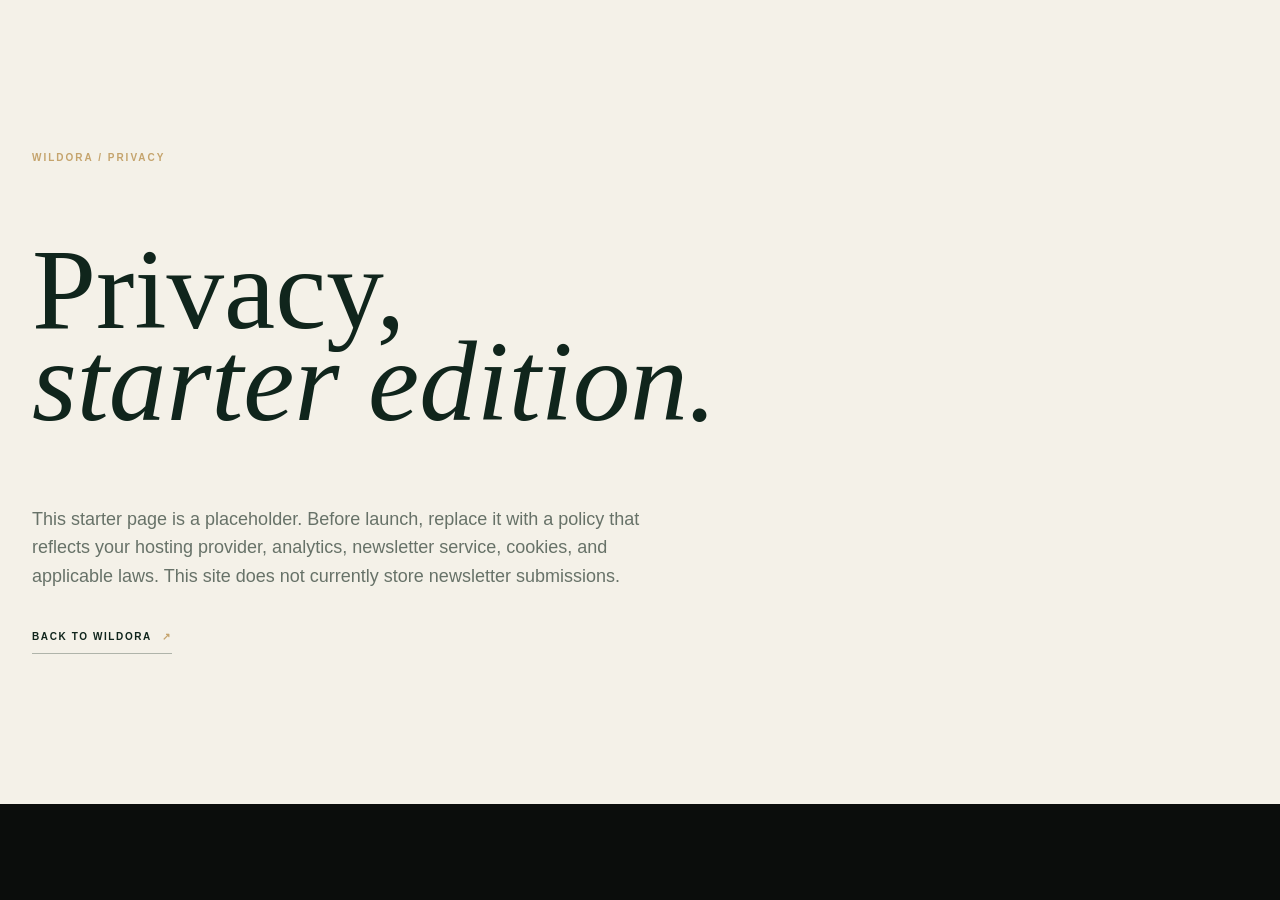
<file: privacy.html>
<!doctype html><html lang="en"><head><meta charset="utf-8"><meta name="viewport" content="width=device-width, initial-scale=1"><title>Privacy starter — Wildora</title><link rel="stylesheet" href="styles.css"></head><body><main class="section shell"><p class="eyebrow">Wildora / Privacy</p><h1 style="font-family:var(--serif);font-size:clamp(56px,9vw,120px);line-height:.8;font-weight:500">Privacy,<br><em>starter edition.</em></h1><p style="max-width:620px;color:#677268;font-size:18px">This starter page is a placeholder. Before launch, replace it with a policy that reflects your hosting provider, analytics, newsletter service, cookies, and applicable laws. This site does not currently store newsletter submissions.</p><a class="text-link" href="index.html">Back to Wildora <span>↗</span></a></main></body></html>
</file>
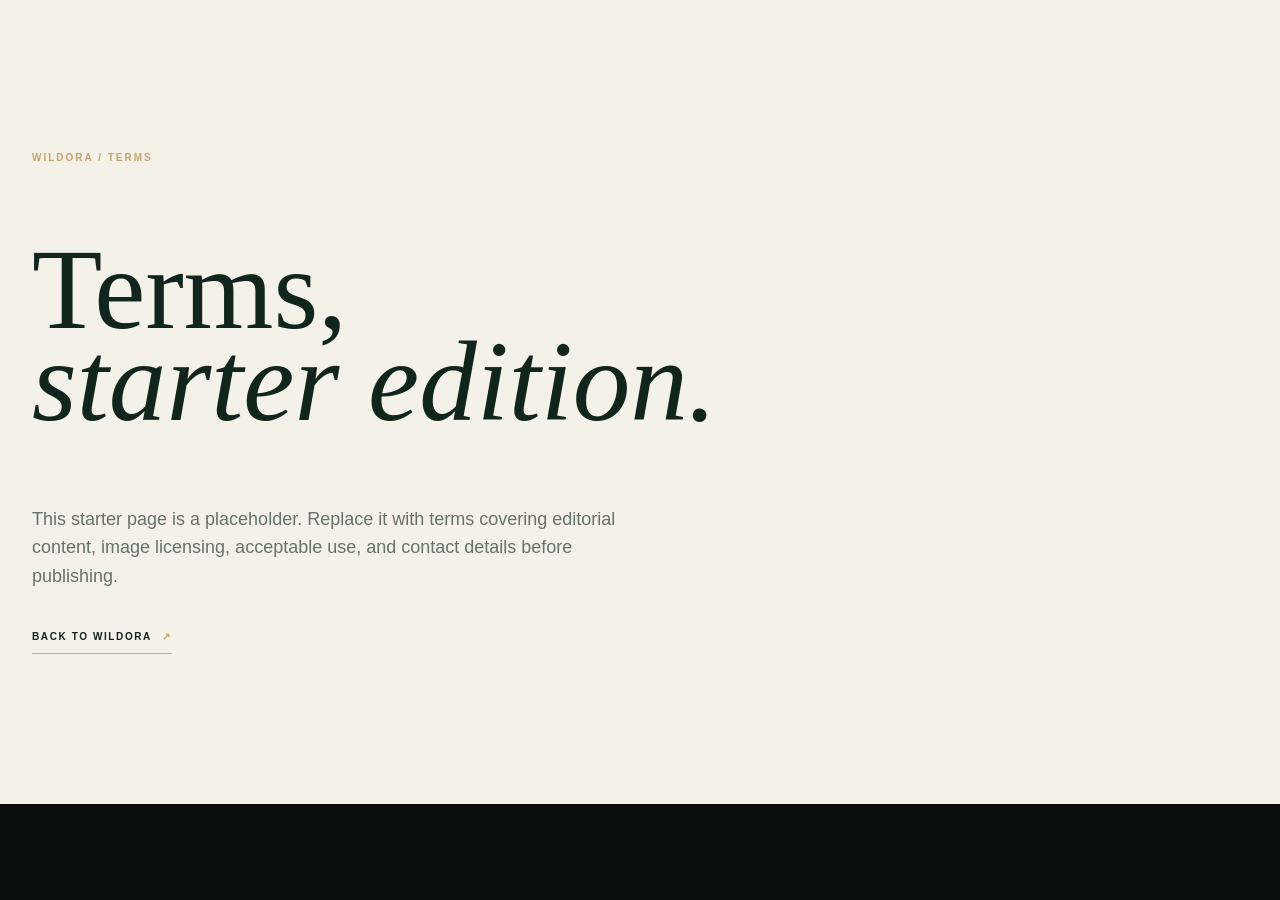
<file: terms.html>
<!doctype html><html lang="en"><head><meta charset="utf-8"><meta name="viewport" content="width=device-width, initial-scale=1"><title>Terms starter — Wildora</title><link rel="stylesheet" href="styles.css"></head><body><main class="section shell"><p class="eyebrow">Wildora / Terms</p><h1 style="font-family:var(--serif);font-size:clamp(56px,9vw,120px);line-height:.8;font-weight:500">Terms,<br><em>starter edition.</em></h1><p style="max-width:620px;color:#677268;font-size:18px">This starter page is a placeholder. Replace it with terms covering editorial content, image licensing, acceptable use, and contact details before publishing.</p><a class="text-link" href="index.html">Back to Wildora <span>↗</span></a></main></body></html>
</file>
<file: styles.css>
:root{--forest:#10251c;--obsidian:#0b0d0c;--ivory:#f4f1e8;--sage:#a8b8a3;--gold:#c5a46d;--line:rgba(244,241,232,.18);--serif:'Cormorant Garamond',Georgia,serif;--sans:'DM Sans',Arial,sans-serif;--shell:min(1240px,calc(100% - 64px));--ease:cubic-bezier(.22,.61,.36,1)}
*{box-sizing:border-box}html{scroll-behavior:smooth;background:var(--obsidian)}body{margin:0;background:var(--ivory);color:var(--forest);font-family:var(--sans);font-size:15px;line-height:1.6;overflow-x:hidden}.shell{width:var(--shell);margin-inline:auto}.sr-only{position:absolute;width:1px;height:1px;padding:0;margin:-1px;overflow:hidden;clip:rect(0,0,0,0);white-space:nowrap;border:0}.skip-link{position:fixed;z-index:100;top:12px;left:12px;transform:translateY(-150%);background:var(--ivory);color:var(--forest);padding:10px 16px}.skip-link:focus{transform:none}.page-noise{position:fixed;z-index:20;inset:0;pointer-events:none;opacity:.035;background-image:url("data:image/svg+xml,%3Csvg viewBox='0 0 180 180' xmlns='http://www.w3.org/2000/svg'%3E%3Cfilter id='n'%3E%3CfeTurbulence type='fractalNoise' baseFrequency='.85' numOctaves='3' stitchTiles='stitch'/%3E%3C/filter%3E%3Crect width='100%25' height='100%25' filter='url(%23n)' opacity='.8'/%3E%3C/svg%3E")}.site-header{position:fixed;z-index:30;top:0;left:0;width:100%;color:var(--ivory);transition:background .5s var(--ease),color .5s var(--ease),box-shadow .5s var(--ease)}.site-header.is-solid{background:rgba(11,13,12,.94);backdrop-filter:blur(18px);box-shadow:0 1px 0 rgba(255,255,255,.08)}.nav-shell{width:var(--shell);margin:auto;min-height:86px;display:flex;align-items:center;justify-content:space-between}.wordmark{font-weight:600;letter-spacing:.22em;font-size:16px;color:inherit;text-decoration:none}.wordmark-dot{color:var(--gold)}.site-nav{display:flex;align-items:center;gap:28px}.nav-link{color:inherit;text-decoration:none;font-size:12px;letter-spacing:.12em;text-transform:uppercase;position:relative;padding:10px 0}.nav-link:after{content:"";position:absolute;bottom:3px;left:0;width:100%;height:1px;background:var(--gold);transform:scaleX(0);transform-origin:right;transition:transform .35s var(--ease)}.nav-link:hover:after,.nav-link:focus-visible:after,.nav-link.is-active:after{transform:scaleX(1);transform-origin:left}.nav-cta,.button{border:1px solid transparent;display:inline-flex;align-items:center;justify-content:center;gap:14px;padding:14px 20px;color:var(--forest);text-decoration:none;font-size:11px;font-weight:600;letter-spacing:.14em;text-transform:uppercase;transition:transform .3s var(--ease),background .3s var(--ease),color .3s var(--ease),border-color .3s var(--ease)}.nav-cta{color:var(--ivory);border-color:rgba(244,241,232,.42);padding:11px 16px}.nav-cta:hover,.button:hover{transform:translateY(-3px)}.menu-toggle{display:none;background:none;border:0;color:inherit;width:42px;height:42px;padding:10px}.menu-toggle span:not(.sr-only){display:block;width:22px;height:1px;background:currentColor;margin:6px 0;transition:transform .3s var(--ease)}.hero{position:relative;min-height:100svh;background:var(--obsidian);color:var(--ivory);display:flex;align-items:center;isolation:isolate}.hero-media,.hero-vignette{position:absolute;inset:0}.hero-media{background-image:var(--hero-image);background-position:center;background-size:cover;transform:scale(1.05);animation:heroZoom 14s ease-out forwards}.hero-vignette{background:linear-gradient(90deg,rgba(7,12,9,.78) 0%,rgba(7,12,9,.3) 54%,rgba(7,12,9,.25) 100%),linear-gradient(0deg,rgba(7,12,9,.68),transparent 40%);z-index:1}.hero-content{position:relative;z-index:2;padding-top:120px}.eyebrow{margin:0 0 18px;color:var(--gold);font-size:10px;letter-spacing:.2em;text-transform:uppercase;font-weight:600}.hero-eyebrow{color:var(--sage);max-width:360px}.hero-title{font-family:var(--serif);font-size:clamp(78px,12vw,190px);font-weight:500;letter-spacing:-.05em;line-height:.72;text-transform:uppercase;margin:0 0 36px;max-width:950px}.hero-title span{display:block}.hero-title span:last-child{color:transparent;-webkit-text-stroke:1px var(--ivory)}.hero-copy{font-family:var(--serif);font-size:clamp(20px,2.4vw,32px);line-height:1.1;max-width:490px;margin:0 0 36px}.hero-actions{display:flex;gap:12px;flex-wrap:wrap}.button-light{background:var(--ivory)}.button-light:hover{background:var(--gold)}.button-ghost{border-color:rgba(244,241,232,.5);color:var(--ivory);background:transparent}.button-ghost:hover{border-color:var(--ivory);background:rgba(244,241,232,.1)}.play-icon{font-size:9px}.hero-footer{position:absolute;z-index:2;bottom:34px;left:0;right:0;display:flex;justify-content:space-between;color:var(--sage);font-size:10px;letter-spacing:.16em;text-transform:uppercase}.scroll-cue{display:flex;align-items:center;gap:12px}.scroll-line{display:inline-block;width:38px;height:1px;background:var(--gold)}.ticker{overflow:hidden;background:var(--forest);color:var(--ivory);white-space:nowrap}.ticker-track{display:flex;justify-content:space-around;min-width:max-content;gap:36px;padding:14px 0;font-family:var(--serif);font-size:21px;font-style:italic;animation:marquee 26s linear infinite}.ticker i{color:var(--gold);font-style:normal;font-size:13px}.section{padding:150px 0}.section-intro{margin-bottom:72px}.split-intro{display:grid;grid-template-columns:1fr 1fr;gap:64px;align-items:end}.section h2,.manifesto-section h2,.newsletter-section h2{font-family:var(--serif);font-size:clamp(52px,7vw,98px);line-height:.82;letter-spacing:-.045em;font-weight:500;margin:0}.section h2 em,.manifesto-section h2 em,.newsletter-section h2 em{color:#799175;font-style:italic}.section-lede{max-width:360px;margin:0 0 9px;color:#677268;font-size:17px;line-height:1.5}.destination-feature{display:grid;grid-template-columns:1.42fr 1fr;gap:64px;align-items:center}.destination-image,.image-hover,.story-image,.about-image,.wildlife-image{position:relative;display:block;overflow:hidden;background-image:var(--image);background-size:cover;background-position:center;transition:transform .8s var(--ease)}.destination-image:after,.image-hover:after,.story-image:after,.about-image:after,.wildlife-image:after{content:"";position:absolute;inset:0;background:linear-gradient(180deg,rgba(0,0,0,.1),rgba(0,0,0,.4));transition:background .5s var(--ease)}.image-hover:hover{transform:scale(.985)}.image-hover:hover:after{background:linear-gradient(180deg,rgba(0,0,0,.02),rgba(0,0,0,.22))}.destination-feature .destination-image{height:550px}.image-label{position:absolute;z-index:1;left:20px;bottom:18px;color:var(--ivory);font-size:10px;letter-spacing:.16em;text-transform:uppercase}.destination-copy{padding-right:25%}.destination-copy h3,.destination-card h3,.wildlife-caption h3,.story-info h3{font-family:var(--serif);font-size:clamp(34px,4vw,61px);line-height:.9;letter-spacing:-.04em;font-weight:500;margin:0 0 22px}.destination-copy h3{font-size:clamp(42px,5vw,72px)}.destination-copy p,.story-info p{color:#6b756c;max-width:310px}.text-link{display:inline-flex;align-items:center;gap:10px;color:var(--forest);text-decoration:none;text-transform:uppercase;letter-spacing:.16em;font-size:10px;font-weight:600;border-bottom:1px solid rgba(16,37,28,.3);padding-bottom:8px;margin-top:20px}.text-link span{color:var(--gold);transition:transform .3s var(--ease)}.text-link:hover span{transform:translate(4px,-4px)}.destination-grid{display:grid;grid-template-columns:1fr 1.2fr;gap:64px;margin-top:110px;align-items:start}.destination-card-tall{margin-top:70px}.destination-card .destination-image{height:500px}.destination-card-wide .destination-image{height:390px}.card-meta{display:flex;justify-content:space-between;margin:18px 0 20px;color:#7d897f;font-size:10px;letter-spacing:.16em;text-transform:uppercase}.card-meta a{color:var(--forest);text-decoration:none;font-size:18px}.destination-card h3{font-size:clamp(36px,4vw,58px);margin:0}.destination-foot{display:flex;justify-content:space-between;border-top:1px solid rgba(16,37,28,.18);margin-top:96px;padding-top:20px;color:#7d897f;font-size:10px;letter-spacing:.16em;text-transform:uppercase}.destination-foot .text-link{margin:0}.wildlife-section{background:var(--forest);color:var(--ivory)}.wildlife-section .section-lede{color:var(--sage)}.wildlife-section h2 em{color:var(--gold)}.wildlife-layout{display:grid;grid-template-columns:1.3fr 1fr;gap:80px;align-items:start}.wildlife-image{height:640px}.round-arrow{position:absolute;z-index:2;top:20px;right:20px;width:50px;height:50px;border:1px solid rgba(244,241,232,.7);border-radius:50%;display:grid;place-items:center;color:var(--ivory);font-size:20px}.wildlife-caption{display:grid;grid-template-columns:1fr 1fr;gap:30px;margin-top:26px}.wildlife-caption h3{font-size:clamp(48px,5vw,72px);margin:0}.wildlife-caption p{color:var(--sage);margin:8px 0 0}.wildlife-list{border-top:1px solid var(--line)}.wildlife-row{display:grid;grid-template-columns:38px 1fr 20px;gap:18px;align-items:center;color:var(--ivory);text-decoration:none;border-bottom:1px solid var(--line);padding:25px 0;transition:padding .35s var(--ease),color .35s var(--ease)}.wildlife-row:hover{padding-left:10px;color:var(--gold)}.wildlife-index{color:var(--gold);font-size:11px}.wildlife-row strong{display:block;font-family:var(--serif);font-size:28px;font-weight:500;line-height:1}.wildlife-row small{display:block;color:var(--sage);font-size:10px;letter-spacing:.1em;text-transform:uppercase;margin-top:8px}.row-arrow{font-size:19px}.wildlife-link{color:var(--ivory);border-color:rgba(244,241,232,.35);margin-top:36px}.stories-section{background:#e9e6dd}.stories-grid{display:grid;grid-template-columns:1.25fr 1fr 1fr;gap:22px}.story-card-large{grid-row:span 2}.story-image{height:300px}.story-card-large .story-image{height:585px}.story-info{padding:22px 0 0}.story-info h3{font-size:clamp(34px,4vw,58px);margin-bottom:16px}.story-info .eyebrow{margin-bottom:12px}.story-info p:not(.eyebrow){font-size:14px}.demo-note{border-left:2px solid var(--gold);padding-left:16px;color:#6d766f;font-size:12px;max-width:480px;margin:70px 0 0}.video-section{position:relative;min-height:760px;display:grid;place-items:center;color:var(--ivory);overflow:hidden;background:var(--obsidian)}.video-backdrop,.video-overlay{position:absolute;inset:0}.video-backdrop{background-image:var(--video-image);background-size:cover;background-position:center}.video-backdrop:after{content:"";position:absolute;inset:0;background:rgba(6,15,10,.35)}.video-overlay{background:linear-gradient(90deg,rgba(6,15,10,.8),rgba(6,15,10,.15)),linear-gradient(0deg,rgba(6,15,10,.5),transparent 45%)}.video-content{position:relative;z-index:1}.video-content h2{font-family:var(--serif);font-size:clamp(80px,12vw,170px);line-height:.7;letter-spacing:-.06em;font-weight:500;margin:0 0 44px}.video-content h2 em{font-style:italic;color:var(--gold)}.video-play{display:flex;align-items:center;gap:20px;border:0;background:none;color:var(--ivory);padding:0;cursor:pointer;font:inherit;text-transform:uppercase;font-size:11px;letter-spacing:.15em}.video-play b{display:grid;place-items:center;width:62px;height:62px;border:1px solid var(--gold);border-radius:50%;font-size:12px;color:var(--gold);font-weight:400;transition:background .3s var(--ease),color .3s var(--ease)}.video-play:hover b{background:var(--gold);color:var(--forest)}.video-caption{color:var(--sage);font-family:var(--serif);font-size:21px;max-width:290px;margin-top:60px}.manifesto-section{text-align:center;padding:180px 0 190px}.manifesto-mark{color:var(--gold);font-size:32px;margin-bottom:30px}.manifesto-section h2{font-size:clamp(46px,7vw,105px)}.manifesto-copy{max-width:520px;margin:42px auto 30px;color:#6c766d;font-size:17px;line-height:1.6}.button-dark{background:var(--forest);color:var(--ivory)}.button-dark:hover{background:var(--gold);color:var(--forest)}.newsletter-section{background:var(--gold);color:var(--forest);padding:120px 0}.newsletter-grid{display:grid;grid-template-columns:1fr 1fr;gap:64px}.newsletter-section .eyebrow{color:var(--forest);opacity:.62}.newsletter-copy{max-width:470px;margin-left:auto}.newsletter-copy>p{font-family:var(--serif);font-size:28px;line-height:1.05;margin:0 0 34px}.newsletter-form label{display:block;font-size:10px;text-transform:uppercase;letter-spacing:.16em;margin-bottom:8px}.input-row{display:flex;border-bottom:1px solid var(--forest)}.input-row input{flex:1;min-width:0;border:0;background:transparent;color:var(--forest);padding:14px 0;font:inherit;outline:none}.input-row input::placeholder{color:rgba(16,37,28,.55)}.input-row button{border:0;background:none;font:inherit;font-size:10px;font-weight:600;letter-spacing:.16em;text-transform:uppercase;cursor:pointer}.form-message{min-height:24px;margin:10px 0 0;font-size:12px}.form-message.is-error{color:#7b2d22}.form-message.is-success{color:#1e5b37}.form-note{color:rgba(16,37,28,.68);font-size:11px;line-height:1.5}.about-section{display:grid;grid-template-columns:1fr 1fr;gap:100px;padding:160px 0}.about-image{min-height:600px}.about-copy{align-self:center;max-width:450px}.about-copy h2{font-family:var(--serif);font-size:clamp(58px,7vw,100px);line-height:.8;letter-spacing:-.05em;font-weight:500;margin:0 0 34px}.about-copy h2 em{color:#799175}.about-copy>p{color:#677268;font-size:16px}.site-footer{background:var(--obsidian);color:var(--ivory);padding:76px 0 28px}.footer-main{display:flex;justify-content:space-between;gap:60px;padding-bottom:70px}.footer-wordmark{font-size:24px}.footer-tagline{font-family:var(--serif);font-size:22px;font-style:italic;color:var(--sage);margin:12px 0}.footer-links{display:grid;grid-template-columns:repeat(3,auto);gap:80px}.footer-links .eyebrow{color:var(--gold);margin-bottom:14px}.footer-links a{display:block;color:var(--ivory);text-decoration:none;font-family:var(--serif);font-size:20px;line-height:1.6}.footer-links a:hover{color:var(--gold)}.footer-note{display:block;color:var(--sage);font-size:11px;margin-top:8px;max-width:150px}.footer-bottom{border-top:1px solid var(--line);padding-top:22px;display:flex;justify-content:space-between;color:var(--sage);font-size:10px;letter-spacing:.1em;text-transform:uppercase}.footer-bottom div{display:flex;gap:26px}.footer-bottom a{color:inherit;text-decoration:none}.back-top{position:fixed;z-index:15;right:24px;bottom:24px;width:44px;height:44px;border:1px solid rgba(16,37,28,.3);border-radius:50%;background:var(--ivory);color:var(--forest);font-size:20px;cursor:pointer;opacity:0;transform:translateY(16px);pointer-events:none;transition:opacity .3s var(--ease),transform .3s var(--ease)}.back-top.is-visible{opacity:1;transform:none;pointer-events:auto}.modal{position:fixed;z-index:50;inset:0;display:grid;place-items:center;padding:24px;opacity:0;pointer-events:none;transition:opacity .35s var(--ease)}.modal.is-open{opacity:1;pointer-events:auto}.modal-backdrop{position:absolute;inset:0;background:rgba(3,8,5,.83);backdrop-filter:blur(8px)}.modal-panel{position:relative;z-index:1;background:var(--ivory);color:var(--forest);width:min(780px,100%);padding:48px}.modal-panel h2{font-family:var(--serif);font-size:clamp(44px,6vw,72px);line-height:.85;font-weight:500;margin:0 0 26px}.modal-panel video{display:block;width:100%;max-height:420px;background:#090c0a}.modal-close{position:absolute;right:18px;top:14px;border:0;background:none;font-size:30px;color:var(--forest);cursor:pointer}.modal-note,.story-modal-copy{color:#677268;font-size:12px}.story-modal .modal-panel{max-width:620px}.story-modal-copy{font-size:17px;line-height:1.6}.story-modal .button{margin-top:18px}.data-reveal{opacity:0;transform:translateY(22px);transition:opacity .8s var(--ease),transform .8s var(--ease)}.is-visible{opacity:1;transform:none}.hero [data-reveal]{animation:reveal .9s var(--ease) forwards}.hero [data-reveal]:nth-child(2){animation-delay:.16s}.hero [data-reveal]:nth-child(3){animation-delay:.28s}.hero [data-reveal]:nth-child(4){animation-delay:.4s}@keyframes reveal{to{opacity:1;transform:none}}@keyframes heroZoom{to{transform:scale(1)}}@keyframes marquee{to{transform:translateX(-50%)}}@media(max-width:900px){:root{--shell:min(100% - 40px,700px)}.site-nav{position:fixed;inset:70px 0 auto 0;background:rgba(11,13,12,.98);padding:28px 20px 34px;display:grid;gap:6px;transform:translateY(-130%);transition:transform .45s var(--ease);box-shadow:0 15px 30px rgba(0,0,0,.2)}.site-nav.is-open{transform:none}.nav-link{padding:13px 0}.nav-cta{justify-self:start;margin-top:10px}.menu-toggle{display:block}.site-header.is-open{background:var(--obsidian)}.hero-content{padding-top:150px}.hero-footer{bottom:24px}.split-intro,.destination-feature,.wildlife-layout,.newsletter-grid,.about-section{grid-template-columns:1fr;gap:38px}.destination-copy{padding:0}.destination-grid{gap:30px;margin-top:70px}.destination-card-tall{margin-top:0}.wildlife-image{height:500px}.wildlife-caption{grid-template-columns:1fr;gap:4px}.footer-main{display:block}.footer-links{margin-top:50px;gap:30px;grid-template-columns:1fr 1fr}.footer-links>div:last-child{grid-column:span 2}.footer-bottom{gap:18px;flex-direction:column}.about-section{padding:100px 0}.about-image{min-height:450px}}
@media(max-width:560px){:root{--shell:calc(100% - 36px)}.nav-shell{min-height:70px}.hero{min-height:720px}.hero-title{font-size:clamp(66px,19vw,105px);line-height:.78}.hero-copy{font-size:23px}.hero-footer{font-size:8px}.hero-footer>span:first-child{display:none}.section{padding:94px 0}.section-intro{margin-bottom:48px}.split-intro{gap:26px}.destination-feature .destination-image{height:390px}.destination-grid{grid-template-columns:1fr;margin-top:60px}.destination-card .destination-image,.destination-card-wide .destination-image{height:360px}.destination-foot{margin-top:60px;display:block}.destination-foot .text-link{margin-top:20px}.wildlife-section{padding-bottom:100px}.wildlife-image{height:420px}.wildlife-caption h3{font-size:58px}.wildlife-row{gap:10px;padding:21px 0}.wildlife-row strong{font-size:24px}.stories-grid{grid-template-columns:1fr}.story-card-large{grid-row:auto}.story-card-large .story-image{height:420px}.story-image{height:300px}.demo-note{margin-top:44px}.video-section{min-height:600px}.manifesto-section{padding:110px 0}.newsletter-section{padding:90px 0}.newsletter-grid{gap:45px}.about-section{padding:90px 0}.footer-links{grid-template-columns:1fr 1fr}.footer-links a{font-size:18px}.modal-panel{padding:40px 22px 24px}.modal-panel h2{font-size:52px}.back-top{right:16px;bottom:16px}}
@media(prefers-reduced-motion:reduce){*,*:before,*:after{scroll-behavior:auto!important;animation-duration:.01ms!important;animation-iteration-count:1!important;transition-duration:.01ms!important}.ticker-track{animation:none}.hero-media{animation:none;transform:none}.data-reveal{opacity:1;transform:none}}
</file>
